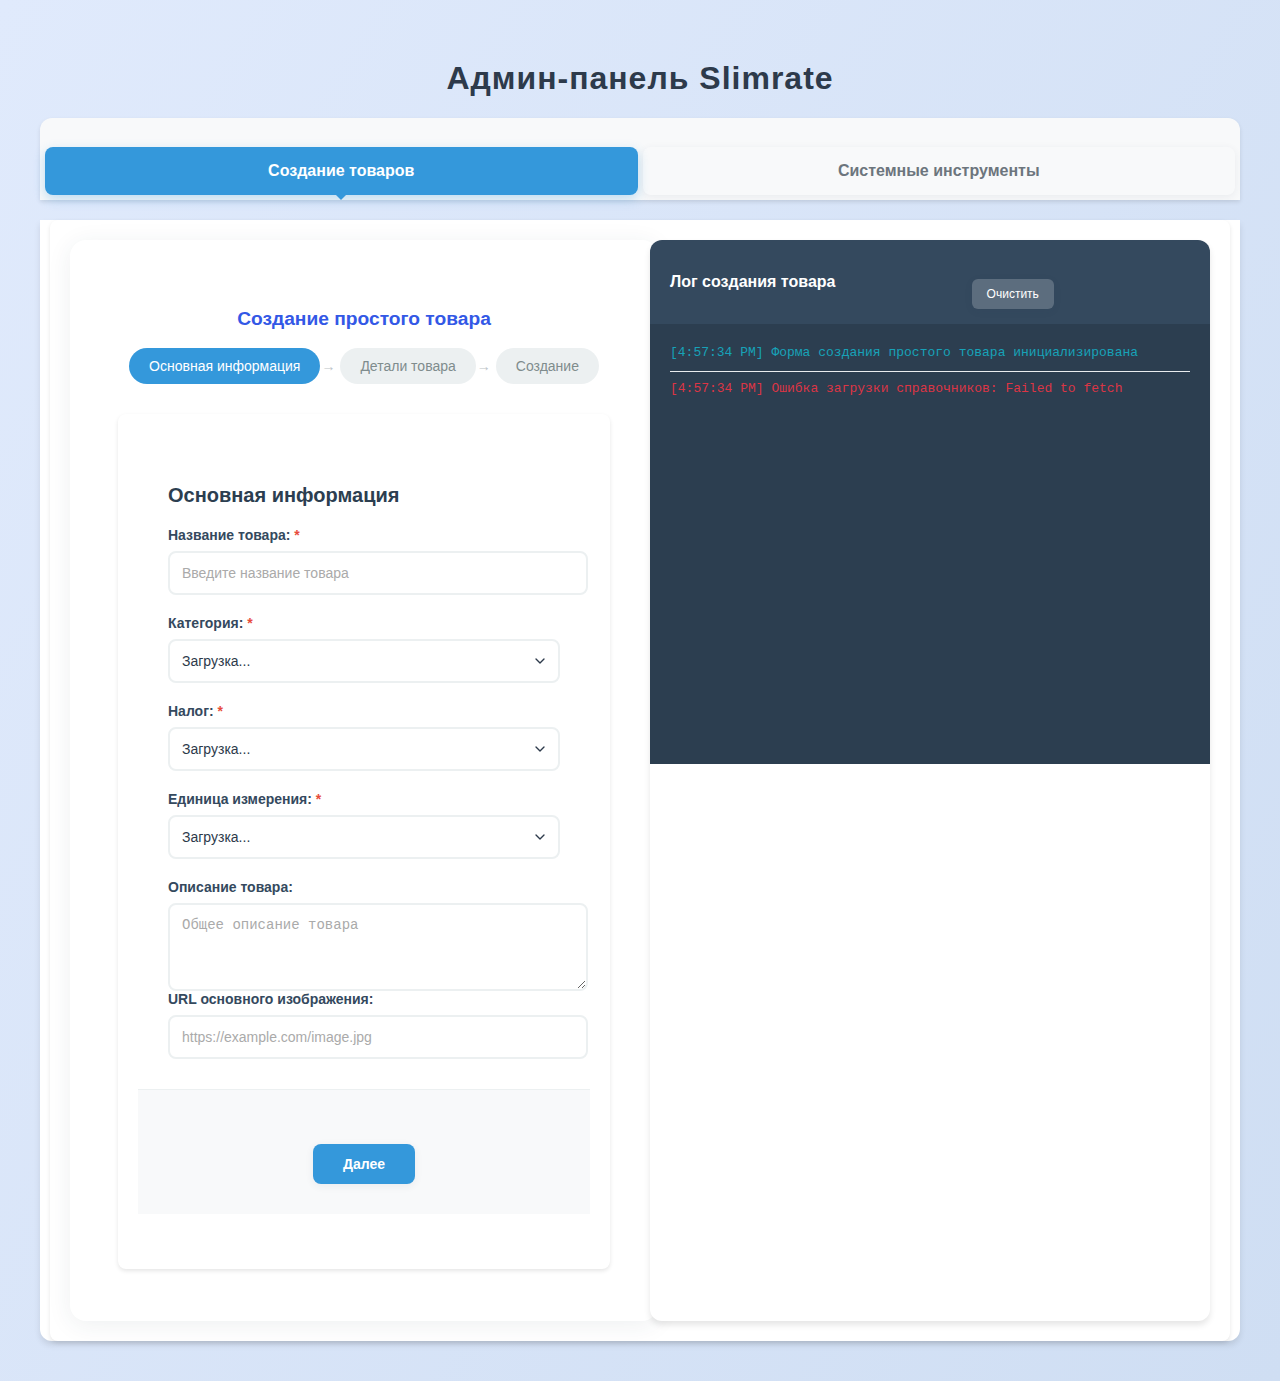
<file: admin/index.html>
<!DOCTYPE html>
<html>
<head>
    <meta charset="UTF-8">
    <title>Админ-панель Slimrate</title>
    <link rel="stylesheet" href="style.css">
</head>
<body>
    <div class="admin-container">
        <h1>Админ-панель Slimrate</h1>
        
        <!-- Система вкладок -->
        <div class="tabs-container">
            <div class="tabs-header">
                <button class="tab-button active" data-tab="create-items">Создание товаров</button>
                <button class="tab-button" data-tab="system-tools">Системные инструменты</button>
            </div>
            
            <!-- Вкладка создания товаров -->
            <div class="tab-content active" id="create-items">
                <div class="create-item-section">
                    <div id="createItemBlock"></div>
                    <div id="itemLogBlock">
                        <div class="log-header">
                            <h2>Лог создания товара</h2>
                            <button type="button" id="clearLogBtn" class="btn-clear">Очистить</button>
                        </div>
                        <div id="itemLog" class="log-content"></div>
                    </div>
                </div>
            </div>
            
            <!-- Вкладка системных инструментов -->
            <div class="tab-content" id="system-tools">
                <div class="system-tools-section">
                    <div class="tools-panel">
                        <h2>Загрузка данных из Slimrate</h2>
                        <div class="buttons-row">
                            <button id="loadTaxesBtn">Загрузить налоги</button>
                            <button id="loadUnitsBtn">Загрузить единицы измерения</button>
                            <button id="loadCategoriesBtn">Загрузить категории</button>
                        </div>
                        
                        <h2>Обновление товаров</h2>
                        <div class="buttons-row">
                            <button id="updateItemsBtn">Обновить товары из Slimrate</button>
                            <button id="resetLastSyncBtn" class="btn-reset">🔄 Сброс времени последней синхронизации</button>
                        </div>
                        
                        <h2>Настройки поиска товаров</h2>
                        <div class="search-settings-panel">
                            <div class="setting-row">
                                <label for="enable-linking">
                                    <input type="checkbox" id="enable-linking" checked>
                                    Включить автопривязку существующих товаров
                                </label>
                            </div>
                            <div class="setting-row">
                                <label for="enable-creation">
                                    <input type="checkbox" id="enable-creation" checked>
                                    Включить автосоздание новых товаров
                                </label>
                            </div>
                            <div class="setting-row">
                                <label for="enable-images">
                                    <input type="checkbox" id="enable-images" checked>
                                    Синхронизировать изображения товаров
                                </label>
                            </div>
                            <div class="setting-row">
                                <label for="search-strategy">Стратегия поиска:</label>
                                <select id="search-strategy">
                                    <option value="slimrate_id_only">Только по Slimrate ID (безопасно)</option>
                                    <option value="sku_priority">Приоритет SKU + Slimrate ID</option>
                                    <option value="auto" selected>Умная привязка (SKU + название + категория)</option>
                                    <option value="aggressive">Агрессивная привязка (все критерии)</option>
                                </select>
                            </div>
                            <div class="setting-row">
                                <button id="save-search-settings" class="btn-set">💾 Сохранить настройки</button>
                                <button id="test-search" class="btn-test">🔍 Тест поиска товаров</button>
                            </div>
                            <div class="search-info">
                                <small>
                                    <strong>Объяснение настроек:</strong><br>
                                    • <strong>Автопривязка</strong> - ищет и привязывает существующие товары WooCommerce<br>
                                    • <strong>Автосоздание</strong> - создаёт новые товары, если они не найдены<br>
                                    • <strong>Изображения</strong> - синхронизирует картинки из Slimrate в WooCommerce<br>
                                    • <strong>Стратегии поиска:</strong><br>
                                    &nbsp;&nbsp;◦ <strong>Только ID</strong> - ищет только товары, уже привязанные к Slimrate<br>
                                    &nbsp;&nbsp;◦ <strong>Приоритет SKU</strong> - ищет по SKU, затем по Slimrate ID<br>
                                    &nbsp;&nbsp;◦ <strong>Умная</strong> - ищет по SKU, названию и категории<br>
                                    &nbsp;&nbsp;◦ <strong>Агрессивная</strong> - использует все доступные критерии поиска
                                </small>
                            </div>
                        </div>
                        
                        <h2>Автоматическая синхронизация</h2>
                        <div class="autosync-panel">
                            <div class="autosync-status-row">
                                <div id="autosync-status" class="status-display">
                                    <strong>Статус:</strong> 🔴 Отключена<br>
                                    <strong>Последняя синхронизация:</strong> Никогда
                                </div>
                            </div>
                            <div class="autosync-controls">
                                <div class="interval-setting">
                                    <label for="autosync-interval">Интервал (минуты):</label>
                                    <input type="number" id="autosync-interval" min="5" max="1440" value="30" class="interval-input">
                                    <button id="set-interval" class="btn-set">Установить</button>
                                </div>
                                <div class="autosync-buttons">
                                    <button id="enable-autosync" class="btn-enable">🟢 Включить автосинхронизацию</button>
                                    <button id="disable-autosync" class="btn-disable" style="display: none;">🔴 Отключить автосинхронизацию</button>
                                    <button id="test-sync" class="btn-test">🔄 Тестовая синхронизация</button>
                                </div>
                            </div>
                        </div>
                        
                        <h2>Системные утилиты</h2>
                        <div class="time-display-block">
                            <div class="time-info">
                                <div class="time-row">
                                    <span class="time-label">Текущее время GMT:</span>
                                    <span id="currentGMTTime" class="time-value">--:--:--</span>
                                </div>
                                <div class="time-row">
                                    <span class="time-label">ISO формат для API:</span>
                                    <span id="currentISOTime" class="time-value">----</span>
                                    <button id="copyISOBtn" class="btn-copy">Копировать</button>
                                </div>
                                <div class="time-row">
                                    <span class="time-label">Локальное время:</span>
                                    <span id="currentLocalTime" class="time-value">--:--:--</span>
                                </div>
                            </div>
                        </div>
                        
                        <div class="data-display-block">
                            <div id="dataDisplay">
                                <h2>Данные Slimrate</h2>
                                <p>Выберите тип данных для загрузки</p>
                            </div>
                        </div>
                    </div>
                    
                    <div class="system-log-block">
                        <div class="log-header">
                            <h2>Системный лог</h2>
                            <button type="button" id="clearSystemLogBtn" class="btn-clear">Очистить</button>
                        </div>
                        <div id="systemLog" class="log-content"></div>
                    </div>
                </div>
            </div>
        </div>
    </div>
    
    <script type="module" src="js/core/utils.js"></script>
    <script type="module" src="js/products/simpleProduct.js"></script>
    <script type="module" src="js/products/variableProduct.js"></script>
    <script type="module" src="js/products/createItem.js"></script>
    <script type="module" src="js/components/gallery.js"></script>
    <script type="module" src="js/components/tabs.js"></script>
    <script type="module" src="js/sync/updateItems.js"></script>
    <script type="module" src="js/core/scheduler.js"></script>
    <script type="module" src="app.js"></script>
</body>
</html>
</file>
<file: admin/style.css>
body {
    font-family: 'Segoe UI', Arial, sans-serif;
    margin: 0;
    padding: 0;
    background: linear-gradient(120deg, #e0eafc 0%, #cfdef3 100%);
    min-height: 100vh;
}

h1 {
    text-align: center;
    margin-top: 40px;
    color: #2d3a4b;
    letter-spacing: 1px;
}

button {
    display: block;
    margin: 24px auto 0 auto;
    padding: 12px 32px;
    background: linear-gradient(90deg, #4f8cff 0%, #3358e6 100%);
    color: #fff;
    border: none;
    border-radius: 8px;
    font-size: 1.08rem;
    font-weight: 500;
    cursor: pointer;
    box-shadow: 0 2px 8px rgba(44, 62, 80, 0.07);
    transition: background 0.2s, transform 0.2s;
}

button:hover {
    background: linear-gradient(90deg, #3358e6 0%, #4f8cff 100%);
    transform: translateY(-2px) scale(1.03);
}

h2 {
    color: #3358e6;
    margin-bottom: 16px;
    font-size: 1.2rem;
}

ul {
    list-style: none;
    padding: 0;
    margin: 0;
}

li {
    background: #f4f8fb;
    margin-bottom: 10px;
    padding: 12px 16px;
    border-radius: 7px;
    box-shadow: 0 1px 4px rgba(44, 62, 80, 0.04);
    font-size: 1rem;
    display: flex;
    align-items: center;
    justify-content: space-between;
}

li strong {
    color: #2d3a4b;
}

li span {
    font-size: 0.95em;
    font-weight: 500;
}

.tax-row {
    display: flex;
    align-items: center;
    justify-content: space-between;
    gap: 10px;
    padding: 12px 16px;
    background: #f4f8fb;
    margin-bottom: 10px;
    border-radius: 7px;
    box-shadow: 0 1px 4px rgba(44, 62, 80, 0.04);
    font-size: 1rem;
    transition: background 0.2s;
}

.tax-row.default-tax {
    background: #e6fbe6;
    color: #218a21;
    font-weight: 600;
}

.tax-name {
    flex: 2 1 0;
    min-width: 120px;
    max-width: 200px;
    overflow: hidden;
    text-overflow: ellipsis;
    white-space: nowrap;
}
.tax-id {
    flex: 1 1 0;
    min-width: 80px;
    max-width: 120px;
    text-align: center;
    color: #888;
    font-size: 0.98em;
}
.tax-percent {
    flex: 1 1 0;
    min-width: 60px;
    max-width: 80px;
    text-align: right;
    font-variant-numeric: tabular-nums;
}

.unit-row {
    display: flex;
    align-items: center;
    justify-content: space-between;
    gap: 10px;
    padding: 12px 16px;
    background: #f4f8fb;
    margin-bottom: 10px;
    border-radius: 7px;
    box-shadow: 0 1px 4px rgba(44, 62, 80, 0.04);
    font-size: 1rem;
}

.unit-abbr {
    flex: 1 1 0;
    min-width: 60px;
    max-width: 80px;
    font-weight: 600;
    color: #3358e6;
    text-align: left;
}
.unit-id {
    flex: 2 1 0;
    min-width: 120px;
    max-width: 200px;
    color: #888;
    font-size: 0.98em;
    text-align: center;
    overflow: hidden;
    text-overflow: ellipsis;
    white-space: nowrap;
}
.unit-name {
    flex: 3 1 0;
    min-width: 120px;
    max-width: 220px;
    text-align: right;
    color: #2d3a4b;
    font-weight: 500;
    overflow: hidden;
    text-overflow: ellipsis;
    white-space: nowrap;
}

.category-row {
    display: flex;
    align-items: center;
    justify-content: space-between;
    gap: 10px;
    padding: 12px 16px;
    background: #f4f8fb;
    margin-bottom: 10px;
    border-radius: 7px;
    box-shadow: 0 1px 4px rgba(44, 62, 80, 0.04);
    font-size: 1rem;
    font-weight: 600;
    color: #3358e6;
}

.category-name {
    flex: 2 1 0;
    min-width: 120px;
    max-width: 200px;
    overflow: hidden;
    text-overflow: ellipsis;
    white-space: nowrap;
}
.category-id {
    flex: 1 1 0;
    min-width: 80px;
    max-width: 120px;
    text-align: right;
    color: #888;
    font-size: 0.98em;
}

.subcategory-list {
    margin: 0 0 10px 30px;
    padding: 0;
    list-style: none;
}

.subcategory-row {
    display: flex;
    align-items: center;
    justify-content: space-between;
    gap: 10px;
    padding: 8px 14px;
    background: #eaf6ff;
    margin-bottom: 6px;
    border-radius: 6px;
    font-size: 0.98rem;
    color: #2d3a4b;
}
.subcategory-name {
    flex: 2 1 0;
    min-width: 100px;
    max-width: 180px;
    overflow: hidden;
    text-overflow: ellipsis;
    white-space: nowrap;
}
.subcategory-id {
    flex: 1 1 0;
    min-width: 70px;
    max-width: 110px;
    text-align: right;
    color: #888;
    font-size: 0.96em;
}

.form-row {
    margin-bottom: 18px;
    display: flex;
    flex-direction: column;
    gap: 6px;
}
#createItemBlock {
    grid-column: 1;
    width: 95%;
    margin: 0 auto;
    padding: 32px 28px;
    background: #fff;
    border-radius: 16px;
    box-shadow: 0 4px 24px rgba(44, 62, 80, 0.08);
    font-size: 1.08rem;
}
#createItemBlock h2 {
    color: #3358e6;
    margin-bottom: 18px;
    font-size: 1.2rem;
    text-align: center;
}
#variationsList {
    margin-top: 10px;
}
.variation-row {
    display: flex;
    flex-wrap: wrap;
    gap: 10px;
    background: #f4f8fb;
    border-radius: 7px;
    padding: 10px 8px;
    margin-bottom: 10px;
    align-items: center;
}
.variation-row label {
    flex: 1 1 120px;
    min-width: 120px;
    font-size: 0.98em;
}
.removeVariationBtn {
    background: #ff4d4f;
    color: #fff;
    border: none;
    border-radius: 6px;
    padding: 6px 14px;
    cursor: pointer;
    font-size: 0.98em;
    margin-left: 10px;
    transition: background 0.2s;
}
.removeVariationBtn:hover {
    background: #d9363e;
}
#createItemForm button[type="submit"] {
    margin-top: 18px;
    width: 100%;
    padding: 12px 0;
    font-size: 1.08rem;
    background: linear-gradient(90deg, #4f8cff 0%, #3358e6 100%);
    color: #fff;
    border: none;
    border-radius: 8px;
    font-weight: 500;
    cursor: pointer;
    box-shadow: 0 2px 8px rgba(44, 62, 80, 0.07);
    transition: background 0.2s, transform 0.2s;
}
#createItemForm button[type="submit"]:hover {
    background: linear-gradient(90deg, #3358e6 0%, #4f8cff 100%);
    transform: translateY(-2px) scale(1.03);
}
#createItemResult {
    margin-top: 14px;
    text-align: center;
    font-size: 1.08em;
}

input, select, textarea {
    width: 100%;
    padding: 10px 12px;
    border: 1px solid #d9d9d9;
    border-radius: 6px;
    font-size: 1rem;
    transition: border 0.2s, box-shadow 0.2s;
    background: #fff;
    color: #2d3a4b;
}

input:focus, select:focus, textarea:focus {
    border-color: #4f8cff;
    box-shadow: 0 0 0 2px rgba(79, 140, 255, 0.2);
    outline: none;
}

input::placeholder, textarea::placeholder {
    color: #aaa;
}

select {
    appearance: none;
    background-image: url("data:image/svg+xml;charset=utf-8,%3Csvg xmlns='http://www.w3.org/2000/svg' width='16' height='16' viewBox='0 0 24 24' fill='none' stroke='%232d3a4b' stroke-width='2' stroke-linecap='round' stroke-linejoin='round'%3E%3Cpath d='M6 9l6 6 6-6'/%3E%3C/svg%3E");
    background-repeat: no-repeat;
    background-position: right 10px center;
    padding-right: 30px;
}

textarea {
    resize: vertical;
    min-height: 60px;
}

.admin-container {
    max-width: 1200px;
    margin: 0 auto;
    padding: 20px;
}

.variation-row {
    display: grid;
    grid-template-columns: repeat(auto-fit, minmax(200px, 1fr));
    gap: 10px;
    padding: 15px;
    margin-bottom: 10px;
    background: #f8f9fa;
    border-radius: 8px;
    border: 1px solid #e9ecef;
}

.variation-row label {
    display: flex;
    flex-direction: column;
    gap: 5px;
}

.variation-row input {
    width: 100%;
}

.variation-row .removeVariationBtn {
    align-self: end;
    padding: 8px 12px;
    background: #dc3545;
    color: white;
    border: none;
    border-radius: 4px;
    cursor: pointer;
}

.variation-row .removeVariationBtn:hover {
    background: #c82333;
}

#createItemForm {
    background: #fff;
    padding: 20px;
    border-radius: 8px;
    box-shadow: 0 2px 4px rgba(0,0,0,0.1);
}

.form-row {
    margin-bottom: 15px;
}

.form-row label {
    display: block;
    margin-bottom: 5px;
    font-weight: 500;
}

.form-row input,
.form-row select,
.form-row textarea {
    width: 100%;
    padding: 8px 12px;
    border: 1px solid #ced4da;
    border-radius: 4px;
    font-size: 14px;
}

.form-row input:focus,
.form-row select:focus,
.form-row textarea:focus {
    border-color: #80bdff;
    outline: 0;
    box-shadow: 0 0 0 0.2rem rgba(0,123,255,.25);
}

#addVariationBtn {
    background: #28a745;
    color: white;
    border: none;
    padding: 8px 16px;
    border-radius: 4px;
    cursor: pointer;
    margin-bottom: 15px;
}

#addVariationBtn:hover {
    background: #218838;
}

#createItemForm button[type="submit"] {
    background: #007bff;
    color: white;
    border: none;
    padding: 10px 20px;
    border-radius: 4px;
    cursor: pointer;
    font-size: 16px;
    width: 100%;
}

#createItemForm button[type="submit"]:hover {
    background: #0056b3;
}

.tax-row, .unit-row, .category-row {
    display: flex;
    justify-content: space-between;
    align-items: center;
    padding: 8px;
    border-bottom: 1px solid #e9ecef;
}

.tax-row:last-child, .unit-row:last-child, .category-row:last-child {
    border-bottom: none;
}

.subcategory-list {
    margin-left: 20px;
    padding-left: 10px;
    border-left: 2px solid #e9ecef;
}

.subcategory-row {
    display: flex;
    justify-content: space-between;
    align-items: center;
    padding: 6px 0;
}

.tax-id, .unit-id, .category-id, .subcategory-id {
    color: #6c757d;
    font-size: 0.9em;
}

.default-tax {
    background-color: #e3f2fd;
}

#createItemResult {
    margin-top: 15px;
    padding: 10px;
    border-radius: 4px;
}

#createItemResult span {
    display: block;
    padding: 8px;
    border-radius: 4px;
}

.create-item-section {
    width: 95%;
    margin: 20px auto;
    display: grid;
    grid-template-columns: 1fr 1fr;
    gap: 20px;
    background: #fff;
    padding: 20px;
    border-radius: 8px;
    box-shadow: 0 2px 4px rgba(0,0,0,0.1);
}

#itemLogBlock {
    grid-column: 2;
    background: white;
    border-radius: 12px;
    box-shadow: 0 4px 6px rgba(0, 0, 0, 0.1);
    overflow: hidden;
}

#itemLogBlock .log-header {
    background: #34495e;
    color: white;
    padding: 15px 20px;
    display: flex;
    justify-content: space-between;
    align-items: center;
}

#itemLogBlock .log-header h2 {
    margin: 0;
    font-size: 16px;
    color: white;
}

#itemLogBlock .btn-clear {
    background: rgba(255, 255, 255, 0.2);
    color: white;
    border: none;
    padding: 8px 15px;
    border-radius: 6px;
    cursor: pointer;
    font-size: 12px;
    transition: all 0.3s ease;
}

#itemLogBlock .btn-clear:hover {
    background: rgba(255, 255, 255, 0.3);
}

#itemLogBlock .log-content {
    background: #2c3e50;
    color: #ecf0f1;
    padding: 20px;
    height: 400px;
    overflow-y: auto;
    font-family: 'Courier New', monospace;
    font-size: 13px;
    line-height: 1.4;
}

.log-entry {
    margin-bottom: 8px;
    padding-bottom: 8px;
    border-bottom: 1px solid #e9ecef;
}

.log-entry:last-child {
    margin-bottom: 0;
    padding-bottom: 0;
    border-bottom: none;
}

.log-entry.success {
    color: #28a745;
}

.log-entry.error {
    color: #dc3545;
}

.log-entry.info {
    color: #17a2b8;
}

.log-entry.warning {
    color: #ffc107;
}

/* Стили для создания товаров */
.create-item-container {
    max-width: 1200px;
    margin: 0 auto;
    padding: 20px;
}

.form-header {
    text-align: center;
    margin-bottom: 30px;
}

.form-header h2 {
    color: #2c3e50;
    margin-bottom: 20px;
}

/* Прогресс-бар */
.form-progress {
    display: flex;
    justify-content: center;
    align-items: center;
    gap: 20px;
    margin-bottom: 30px;
}

.progress-step {
    padding: 10px 20px;
    background: #ecf0f1;
    border-radius: 25px;
    color: #7f8c8d;
    font-size: 14px;
    font-weight: 500;
    position: relative;
    transition: all 0.3s ease;
}

.progress-step.active {
    background: #3498db;
    color: white;
}

.progress-step.completed {
    background: #27ae60;
    color: white;
}

.progress-step:not(:last-child)::after {
    content: '→';
    position: absolute;
    right: -15px;
    color: #bdc3c7;
}

/* Форма товара */
.product-form {
    background: white;
    border-radius: 12px;
    box-shadow: 0 4px 6px rgba(0, 0, 0, 0.1);
    overflow: hidden;
}

.form-section {
    padding: 30px;
    border-bottom: 1px solid #ecf0f1;
}

.form-section:last-child {
    border-bottom: none;
}

.form-section h3 {
    color: #2c3e50;
    margin-bottom: 20px;
    font-size: 20px;
}

/* Сетка формы */
.form-grid {
    display: grid;
    grid-template-columns: repeat(auto-fit, minmax(250px, 1fr));
    gap: 20px;
    margin-bottom: 20px;
}

.form-group {
    display: flex;
    flex-direction: column;
}

.form-group.full-width {
    grid-column: 1 / -1;
}

.form-group label {
    font-weight: 600;
    color: #34495e;
    margin-bottom: 8px;
    font-size: 14px;
}

.required {
    color: #e74c3c;
}

.form-group input,
.form-group select,
.form-group textarea {
    padding: 12px;
    border: 2px solid #ecf0f1;
    border-radius: 8px;
    font-size: 14px;
    transition: border-color 0.3s ease;
}

.form-group input:focus,
.form-group select:focus,
.form-group textarea:focus {
    outline: none;
    border-color: #3498db;
}

.form-group input.error,
.form-group select.error {
    border-color: #e74c3c;
    background-color: #fdf2f2;
}

/* Селектор типа товара */
.product-type-selector {
    display: grid;
    grid-template-columns: 1fr 1fr;
    gap: 20px;
    margin-top: 20px;
}

.product-type-option {
    cursor: pointer;
    border: 2px solid #ecf0f1;
    border-radius: 12px;
    padding: 20px;
    transition: all 0.3s ease;
    background: white;
}

.product-type-option:hover {
    border-color: #3498db;
    transform: translateY(-2px);
    box-shadow: 0 4px 12px rgba(52, 152, 219, 0.15);
}

.product-type-option input[type="radio"] {
    display: none;
}

.product-type-option input[type="radio"]:checked + .option-content {
    color: #3498db;
}

.product-type-option input[type="radio"]:checked + .option-content .option-icon {
    background: #3498db;
    color: white;
}

.option-content {
    display: flex;
    align-items: center;
    gap: 15px;
}

.option-icon {
    width: 50px;
    height: 50px;
    border-radius: 50%;
    background: #ecf0f1;
    display: flex;
    align-items: center;
    justify-content: center;
    font-size: 20px;
    transition: all 0.3s ease;
}

.option-text strong {
    display: block;
    font-size: 16px;
    margin-bottom: 5px;
}

.option-text small {
    color: #7f8c8d;
    font-size: 12px;
}

/* Секция простого товара */
.product-form-section {
    background: #f8f9fa;
    border-radius: 8px;
    padding: 25px;
    margin-top: 20px;
}

.product-form-section h3 {
    color: #2c3e50;
    margin-bottom: 20px;
    display: flex;
    align-items: center;
    gap: 10px;
}

.product-form-section h3::before {
    content: '📦';
    font-size: 20px;
}

/* Секция вариативного товара */
.variations-header {
    display: flex;
    justify-content: space-between;
    align-items: center;
    margin-bottom: 20px;
}

.btn-add-variation {
    background: #27ae60;
    color: white;
    border: none;
    padding: 12px 20px;
    border-radius: 8px;
    cursor: pointer;
    font-weight: 600;
    display: flex;
    align-items: center;
    gap: 8px;
    transition: all 0.3s ease;
}

.btn-add-variation:hover {
    background: #229954;
    transform: translateY(-1px);
}

.variations-info small {
    color: #7f8c8d;
    font-style: italic;
}

.variations-list {
    display: flex;
    flex-direction: column;
    gap: 20px;
}

/* Элемент вариации */
.variation-item {
    background: white;
    border: 2px solid #ecf0f1;
    border-radius: 12px;
    overflow: hidden;
    transition: all 0.3s ease;
}

.variation-item:hover {
    border-color: #3498db;
    box-shadow: 0 4px 12px rgba(52, 152, 219, 0.1);
}

.variation-header {
    background: linear-gradient(135deg, #667eea 0%, #764ba2 100%);
    color: white;
    padding: 15px 20px;
    display: flex;
    justify-content: space-between;
    align-items: center;
}

.variation-header h4 {
    margin: 0;
    font-size: 16px;
}

.btn-remove-variation {
    background: rgba(255, 255, 255, 0.2);
    color: white;
    border: none;
    width: 30px;
    height: 30px;
    border-radius: 50%;
    cursor: pointer;
    font-size: 18px;
    font-weight: bold;
    transition: all 0.3s ease;
}

.btn-remove-variation:hover {
    background: #e74c3c;
    transform: scale(1.1);
}

.variation-content {
    padding: 20px;
}

/* Кнопки управления */
.form-actions {
    display: flex;
    justify-content: center;
    gap: 15px;
    padding: 30px;
    background: #f8f9fa;
}

.btn-primary,
.btn-secondary,
.btn-success {
    padding: 12px 30px;
    border: none;
    border-radius: 8px;
    font-weight: 600;
    cursor: pointer;
    transition: all 0.3s ease;
    font-size: 14px;
}

.btn-primary {
    background: #3498db;
    color: white;
}

.btn-primary:hover {
    background: #2980b9;
    transform: translateY(-1px);
}

.btn-secondary {
    background: #95a5a6;
    color: white;
}

.btn-secondary:hover {
    background: #7f8c8d;
    transform: translateY(-1px);
}

.btn-success {
    background: #27ae60;
    color: white;
}

.btn-success:hover {
    background: #229954;
    transform: translateY(-1px);
}

/* Сообщения результата */
.result-message {
    margin-top: 20px;
}

.success-message {
    background: #d4edda;
    color: #155724;
    padding: 15px;
    border-radius: 8px;
    border: 1px solid #c3e6cb;
    text-align: center;
    font-weight: 600;
}

.error-message {
    background: #f8d7da;
    color: #721c24;
    padding: 15px;
    border-radius: 8px;
    border: 1px solid #f5c6cb;
    text-align: center;
    font-weight: 600;
}

/* Стили для блока отображения времени */
.time-display-block {
    background: #fff;
    border-radius: 12px;
    box-shadow: 0 2px 4px rgba(0,0,0,0.1);
    margin-bottom: 20px;
    overflow: hidden;
}

.time-info {
    padding: 20px;
}

.time-row {
    display: flex;
    align-items: center;
    justify-content: space-between;
    padding: 12px 0;
    border-bottom: 1px solid #f0f0f0;
    gap: 10px;
}

.time-row:last-child {
    border-bottom: none;
}

.time-label {
    font-weight: 600;
    color: #333;
    min-width: 120px;
}

.time-value {
    font-family: 'Courier New', monospace;
    background: #f8f9fa;
    padding: 8px 12px;
    border-radius: 6px;
    border: 1px solid #e9ecef;
    flex: 1;
    text-align: center;
    font-size: 14px;
}

.copy-btn {
    background: #007cba;
    color: white;
    border: none;
    padding: 8px 12px;
    border-radius: 6px;
    cursor: pointer;
    font-size: 12px;
    transition: background-color 0.2s;
    min-width: 80px;
}

.copy-btn:hover {
    background: #005a87;
}

.copy-btn:active {
    transform: translateY(1px);
}

/* Стили для управления складом */
.stock-management-section {
    background: #f8f9fa;
    border: 1px solid #e9ecef;
    border-radius: 8px;
    padding: 20px;
    margin: 20px 0;
}

.stock-management-section h4 {
    margin: 0 0 15px 0;
    color: #495057;
    font-size: 16px;
    font-weight: 600;
}

/* Стили для checkbox */
.checkbox-label {
    display: flex;
    align-items: center;
    cursor: pointer;
    font-weight: 500;
    color: #495057;
    gap: 10px;
}

.checkbox-label input[type="checkbox"] {
    width: 18px;
    height: 18px;
    margin: 0;
    cursor: pointer;
    accent-color: #007cba;
}

.checkbox-label .checkmark {
    font-size: 14px;
}

/* Стили для вспомогательного текста */
.field-help {
    display: block;
    margin-top: 5px;
    font-size: 12px;
    color: #6c757d;
    font-style: italic;
}

/* Адаптивность */
@media (max-width: 768px) {
    .create-item-container {
        padding: 10px;
    }
    
    .form-grid {
        grid-template-columns: 1fr;
    }
    
    .product-type-selector {
        grid-template-columns: 1fr;
    }
    
    .form-progress {
        flex-direction: column;
        gap: 10px;
    }
    
    .progress-step:not(:last-child)::after {
        content: '↓';
        position: static;
        display: block;
        text-align: center;
        margin: 5px 0;
    }
    
    .variations-header {
        flex-direction: column;
        gap: 10px;
        align-items: stretch;
    }
    
    .form-actions {
        flex-direction: column;
    }
}

/* Стили для галереи изображений */
.gallery-item {
    display: flex;
    align-items: center;
    gap: 10px;
    margin-bottom: 10px;
    padding: 10px;
    background: #f8f9fa;
    border-radius: 6px;
    border: 1px solid #e9ecef;
}

.gallery-item input[type="url"] {
    flex: 1;
    margin: 0;
}

.btn-remove-gallery {
    background: #dc3545;
    color: white;
    border: none;
    width: 30px;
    height: 30px;
    border-radius: 50%;
    cursor: pointer;
    font-size: 16px;
    font-weight: bold;
    display: flex;
    align-items: center;
    justify-content: center;
    transition: all 0.3s ease;
}

.btn-remove-gallery:hover {
    background: #c82333;
    transform: scale(1.1);
}

.btn-add-gallery,
.btn-add-variation-gallery {
    background: #28a745;
    color: white;
    border: none;
    padding: 8px 15px;
    border-radius: 6px;
    cursor: pointer;
    font-size: 14px;
    margin-top: 10px;
    transition: all 0.3s ease;
}

.btn-add-gallery:hover,
.btn-add-variation-gallery:hover {
    background: #218838;
    transform: translateY(-1px);
}

.gallery-help {
    display: block;
    color: #6c757d;
    font-style: italic;
    margin-top: 5px;
    font-size: 12px;
}

.variation-gallery-container {
    margin-bottom: 15px;
}

/* Адаптивность для галереи */
@media (max-width: 768px) {
    .gallery-item {
        flex-direction: column;
        align-items: stretch;
    }
    
    .gallery-item input[type="url"] {
        margin-bottom: 10px;
    }
    
    .btn-remove-gallery {
        align-self: center;
    }
}

/* Стили для системы вкладок */
.tabs-container {
    margin-top: 20px;
}

.tabs-header {
    display: flex;
    background: #f8f9fa;
    border-radius: 12px 12px 0 0;
    padding: 5px;
    gap: 5px;
    box-shadow: 0 2px 4px rgba(0,0,0,0.1);
}

.tab-button {
    flex: 1;
    padding: 15px 20px;
    background: transparent;
    border: none;
    border-radius: 8px;
    cursor: pointer;
    font-weight: 600;
    font-size: 16px;
    color: #6c757d;
    transition: all 0.3s ease;
    position: relative;
}

.tab-button:hover {
    background: rgba(52, 152, 219, 0.1);
    color: #3498db;
    transform: translateY(-1px);
}

.tab-button.active {
    background: #3498db;
    color: white;
    box-shadow: 0 4px 12px rgba(52, 152, 219, 0.3);
}

.tab-button.active::after {
    content: '';
    position: absolute;
    bottom: -5px;
    left: 50%;
    transform: translateX(-50%);
    width: 0;
    height: 0;
    border-left: 8px solid transparent;
    border-right: 8px solid transparent;
    border-top: 8px solid #3498db;
}

.tab-content {
    display: none;
    background: white;
    border-radius: 0 0 12px 12px;
    box-shadow: 0 4px 6px rgba(0, 0, 0, 0.1);
    min-height: 600px;
}

.tab-content.active {
    display: block;
}

/* Стили для вкладки системных инструментов */
.system-tools-section {
    display: grid;
    grid-template-columns: 1fr 1fr;
    gap: 20px;
    padding: 20px;
    min-height: 600px;
}

.tools-panel {
    background: #f8f9fa;
    border-radius: 12px;
    padding: 25px;
    display: flex;
    flex-direction: column;
}

.tools-panel h2 {
    color: #2c3e50;
    margin-bottom: 20px;
    text-align: center;
    font-size: 20px;
}

.buttons-row {
    display: flex;
    flex-direction: column;
    gap: 10px;
    margin-bottom: 20px;
}

.buttons-row button {
    padding: 12px 20px;
    font-size: 14px;
    white-space: nowrap;
    border-radius: 8px;
    transition: all 0.3s ease;
}

.buttons-row button:hover {
    transform: translateY(-1px);
    box-shadow: 0 4px 8px rgba(0,0,0,0.15);
}

.system-log-block {
    background: white;
    border-radius: 12px;
    box-shadow: 0 4px 6px rgba(0, 0, 0, 0.1);
    overflow: hidden;
}

.system-log-block .log-header {
    background: #2c3e50;
    color: white;
    padding: 15px 20px;
    display: flex;
    justify-content: space-between;
    align-items: center;
}

.system-log-block .log-header h2 {
    margin: 0;
    font-size: 16px;
    color: white;
}

.system-log-block .log-content {
    background: #34495e;
    color: #ecf0f1;
    padding: 20px;
    height: 500px;
    overflow-y: auto;
    font-family: 'Courier New', monospace;
    font-size: 13px;
    line-height: 1.4;
}

/* Обновляем стили для вкладки создания товаров */
.create-item-section {
    display: grid;
    grid-template-columns: 1fr 1fr;
    gap: 20px;
    padding: 20px;
    min-height: 600px;
}

/* Адаптивность для вкладок */
@media (max-width: 768px) {
    .tabs-header {
        flex-direction: column;
        gap: 10px;
    }
    
    .tab-button {
        text-align: center;
    }
    
    .system-tools-section,
    .create-item-section {
        grid-template-columns: 1fr;
        gap: 15px;
    }
    
    .system-log-block .log-content {
        height: 300px;
    }
}

.data-display-block {
    background: #fff;
    border-radius: 12px;
    box-shadow: 0 2px 4px rgba(0,0,0,0.1);
    margin-top: 20px;
    overflow: hidden;
}

#dataDisplay {
    padding: 20px;
    max-height: 400px;
    overflow-y: auto;
}

#dataDisplay h2 {
    color: #2c3e50;
    margin-bottom: 15px;
    font-size: 18px;
    border-bottom: 2px solid #ecf0f1;
    padding-bottom: 10px;
}

#dataDisplay p {
    color: #7f8c8d;
    font-style: italic;
    text-align: center;
    margin: 20px 0;
}

/* Стили для блока отображения времени */
.time-display-block {
    background: #fff;
    border-radius: 12px;
    box-shadow: 0 2px 4px rgba(0,0,0,0.1);
    margin-bottom: 20px;
    overflow: hidden;
}

.time-info {
    padding: 20px;
}

.time-row {
    display: flex;
    align-items: center;
    justify-content: space-between;
    padding: 12px 0;
    border-bottom: 1px solid #f0f0f0;
    gap: 10px;
}

.time-row:last-child {
    border-bottom: none;
}

.time-label {
    font-weight: 600;
    color: #333;
    min-width: 120px;
}

.time-value {
    font-family: 'Courier New', monospace;
    background: #f8f9fa;
    padding: 8px 12px;
    border-radius: 6px;
    border: 1px solid #e9ecef;
    flex: 1;
    text-align: center;
    font-size: 14px;
}

.copy-btn {
    background: #007cba;
    color: white;
    border: none;
    padding: 8px 12px;
    border-radius: 6px;
    cursor: pointer;
    font-size: 12px;
    transition: background-color 0.2s;
    min-width: 80px;
}

.copy-btn:hover {
    background: #005a87;
}

.copy-btn:active {
    transform: translateY(1px);
}

/* Стили для управления складом */
.stock-management-section {
    background: #f8f9fa;
    border: 1px solid #e9ecef;
    border-radius: 8px;
    padding: 20px;
    margin: 20px 0;
}

.stock-management-section h4 {
    margin: 0 0 15px 0;
    color: #495057;
    font-size: 16px;
    font-weight: 600;
}

/* Стили для checkbox */
.checkbox-label {
    display: flex;
    align-items: center;
    cursor: pointer;
    font-weight: 500;
    color: #495057;
    gap: 10px;
}

.checkbox-label input[type="checkbox"] {
    width: 18px;
    height: 18px;
    margin: 0;
    cursor: pointer;
    accent-color: #007cba;
}

.checkbox-label .checkmark {
    font-size: 14px;
}

/* Стили для вспомогательного текста */
.field-help {
    display: block;
    margin-top: 5px;
    font-size: 12px;
    color: #6c757d;
    font-style: italic;
}

/* Адаптивность для времени */
@media (max-width: 768px) {
    .time-row {
        flex-direction: column;
        align-items: stretch;
        gap: 8px;
    }
    
    .time-label {
        min-width: auto;
        text-align: center;
    }
    
    .time-value {
        text-align: center;
    }
}

/* Стили для автосинхронизации */
.autosync-panel {
    background: #f8f9fa;
    border: 1px solid #dee2e6;
    border-radius: 8px;
    padding: 20px;
    margin: 15px 0;
}

.autosync-status-row {
    margin-bottom: 15px;
}

.status-display {
    background: #ffffff;
    border: 1px solid #e9ecef;
    border-radius: 6px;
    padding: 15px;
    font-family: 'Segoe UI', Tahoma, Geneva, Verdana, sans-serif;
    line-height: 1.5;
}

.autosync-controls {
    display: flex;
    flex-direction: column;
    gap: 15px;
}

.interval-setting {
    display: flex;
    align-items: center;
    gap: 10px;
    flex-wrap: wrap;
}

.interval-setting label {
    font-weight: 600;
    color: #495057;
}

.interval-input {
    padding: 8px 12px;
    border: 1px solid #ced4da;
    border-radius: 4px;
    width: 80px;
    text-align: center;
    font-size: 14px;
}

.interval-input:focus {
    outline: none;
    border-color: #007bff;
    box-shadow: 0 0 0 2px rgba(0, 123, 255, 0.25);
}

.interval-input:disabled {
    background-color: #e9ecef;
    opacity: 0.65;
}

.autosync-buttons {
    display: flex;
    gap: 10px;
    flex-wrap: wrap;
}

.btn-enable {
    background: linear-gradient(135deg, #28a745, #20c997);
    color: white;
    border: none;
    padding: 10px 20px;
    border-radius: 6px;
    cursor: pointer;
    font-weight: 600;
    font-size: 14px;
    transition: all 0.3s ease;
}

.btn-enable:hover {
    background: linear-gradient(135deg, #218838, #1eb388);
    transform: translateY(-1px);
    box-shadow: 0 4px 8px rgba(40, 167, 69, 0.3);
}

.btn-disable {
    background: linear-gradient(135deg, #dc3545, #e74c3c);
    color: white;
    border: none;
    padding: 10px 20px;
    border-radius: 6px;
    cursor: pointer;
    font-weight: 600;
    font-size: 14px;
    transition: all 0.3s ease;
}

.btn-disable:hover {
    background: linear-gradient(135deg, #c82333, #d63031);
    transform: translateY(-1px);
    box-shadow: 0 4px 8px rgba(220, 53, 69, 0.3);
}

.btn-set {
    background: linear-gradient(135deg, #007bff, #0056b3);
    color: white;
    border: none;
    padding: 8px 16px;
    border-radius: 4px;
    cursor: pointer;
    font-weight: 500;
    font-size: 13px;
    transition: all 0.3s ease;
}

.btn-set:hover {
    background: linear-gradient(135deg, #0056b3, #004085);
    transform: translateY(-1px);
    box-shadow: 0 2px 4px rgba(0, 123, 255, 0.3);
}

.btn-test {
    background: linear-gradient(135deg, #ffc107, #ffb300);
    color: #212529;
    border: none;
    padding: 10px 20px;
    border-radius: 6px;
    cursor: pointer;
    font-weight: 600;
    font-size: 14px;
    transition: all 0.3s ease;
}

.btn-test:hover {
    background: linear-gradient(135deg, #e0a800, #ff8f00);
    transform: translateY(-1px);
    box-shadow: 0 4px 8px rgba(255, 193, 7, 0.3);
}

.btn-reset {
    background: linear-gradient(135deg, #6c757d, #495057);
    color: white;
    border: none;
    padding: 10px 20px;
    border-radius: 6px;
    cursor: pointer;
    font-weight: 600;
    font-size: 14px;
    transition: all 0.3s ease;
}

.btn-reset:hover {
    background: linear-gradient(135deg, #5a6268, #343a40);
    transform: translateY(-1px);
    box-shadow: 0 4px 8px rgba(108, 117, 125, 0.3);
}

@media (max-width: 768px) {
    .autosync-controls {
        gap: 10px;
    }
    
    .interval-setting {
        flex-direction: column;
        align-items: flex-start;
        gap: 5px;
    }
    
    .autosync-buttons {
        flex-direction: column;
    }
    
    .btn-enable, .btn-disable, .btn-test {
        width: 100%;
        justify-content: center;
    }
}

/* Стили для настроек поиска товаров */
.search-settings-panel {
    background: #f8f9fa;
    border: 1px solid #dee2e6;
    border-radius: 8px;
    padding: 20px;
    margin: 15px 0;
}

.setting-row {
    margin-bottom: 15px;
    display: flex;
    align-items: center;
    gap: 15px;
    flex-wrap: wrap;
}

.setting-row label {
    font-weight: 600;
    color: #495057;
    display: flex;
    align-items: center;
    gap: 8px;
}

.setting-row input[type="checkbox"] {
    width: 18px;
    height: 18px;
    accent-color: #007bff;
    cursor: pointer;
}

.setting-row select {
    padding: 8px 12px;
    border: 1px solid #ced4da;
    border-radius: 4px;
    background-color: white;
    font-size: 14px;
    min-width: 200px;
    cursor: pointer;
}

.setting-row select:focus {
    outline: none;
    border-color: #007bff;
    box-shadow: 0 0 0 2px rgba(0, 123, 255, 0.25);
}

.search-info {
    background: #e7f3ff;
    border: 1px solid #b3d9ff;
    border-radius: 6px;
    padding: 15px;
    margin-top: 15px;
    line-height: 1.6;
}

.search-info small {
    color: #004085;
}

.search-info strong {
    color: #002752;
}

/* Специальные кнопки для тестирования */
.btn-test-search {
    background: linear-gradient(135deg, #17a2b8, #138496);
    color: white;
    border: none;
    padding: 8px 16px;
    border-radius: 4px;
    cursor: pointer;
    font-weight: 500;
    font-size: 13px;
    transition: all 0.3s ease;
}

.btn-test-search:hover {
    background: linear-gradient(135deg, #138496, #117a8b);
    transform: translateY(-1px);
    box-shadow: 0 2px 4px rgba(23, 162, 184, 0.3);
}

@media (max-width: 768px) {
    .setting-row {
        flex-direction: column;
        align-items: flex-start;
        gap: 10px;
    }
    
    .setting-row select {
        min-width: 100%;
    }
    
    .search-settings-panel {
        padding: 15px;
    }
}
</file>
